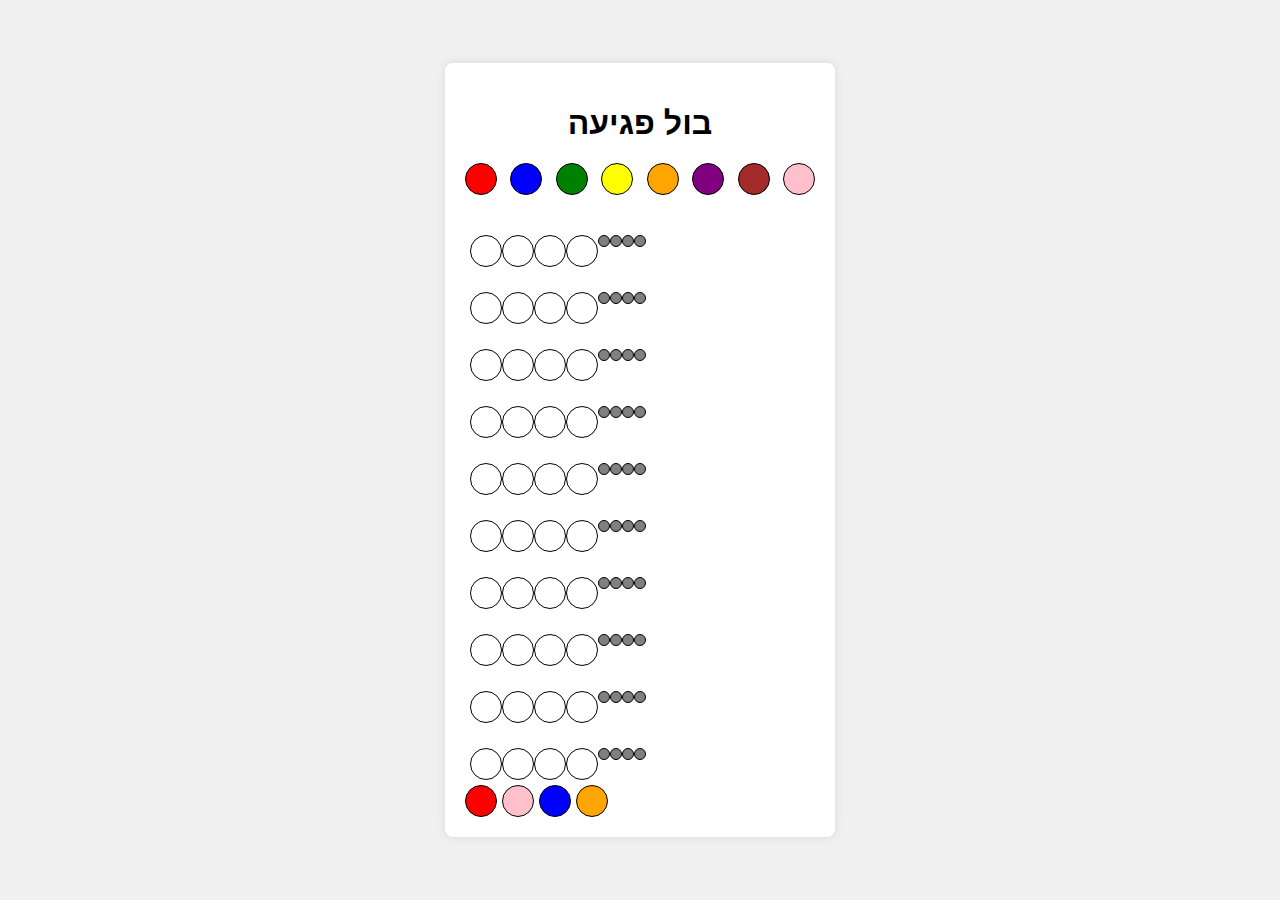
<file: boolPgia/boolpgia.html>
<!DOCTYPE html>
<html lang="en">

<head>
    <meta charset="UTF-8">
    <meta name="viewport" content="width=device-width, initial-scale=1.0">
    <title>Mastermind Game with Colors</title>
    <link rel="stylesheet" href="../boolPgia/boolpgia.css">
    <script src="../boolPgia/boolpgia.js" defer></script>
</head>

<body  onload="startGame()"> 
    <div class="game-container">
        <h1>בול פגיעה</h1>
      
        <div class="color-palette">
            <div onclick="select(event)" class="color" data-color="red" style="background-color: red;"></div>
            <div onclick="select(event)" class="color" data-color="blue" style="background-color: blue;"></div>
            <div onclick="select(event)" class="color" data-color="green" style="background-color: green;"></div>
            <div onclick="select(event)" class="color" data-color="yellow" style="background-color: yellow;"></div>
            <div onclick="select(event)" class="color" data-color="orange" style="background-color: orange;"></div>
            <div onclick="select(event)" class="color" data-color="purple" style="background-color: purple;"></div>
            <div onclick="select(event)" class="color" data-color="brown" style="background-color: brown;"></div>
            <div onclick="select(event)" class="color" data-color="pink" style="background-color: pink;"></div>
        </div>
        <div class="game-board" id="game-board"></div>
        <div class="current-guess">
           
            <div class="guess-color" id="guess1"></div>
            <div class="guess-color" id="guess2"></div>
            <div class="guess-color" id="guess3"></div>
            <div class="guess-color" id="guess4"></div> 
            <div class="result-color "></div>
            <div class="result-color "></div>
            <div class="result-color "></div>
            <div class="result-color "></div>

        </div>
        <div class="game-board" id="game-board"></div>
        <div class="current-guess">
            <div class="guess-color" id="guess1"></div>
            <div class="guess-color" id="guess2"></div>
            <div class="guess-color" id="guess3"></div>
            <div class="guess-color" id="guess4"></div>
            <div class="result-color "></div>
            <div class="result-color "></div>
            <div class="result-color "></div>
            <div class="result-color "></div>
        </div>
      
        <div class="game-board" id="game-board"></div>
        <div class="current-guess">
            <div class="guess-color" id="guess1"></div>
            <div class="guess-color" id="guess2"></div>
            <div class="guess-color" id="guess3"></div>
            <div class="guess-color" id="guess4"></div>
            <div class="result-color "></div>
            <div class="result-color "></div>
            <div class="result-color "></div>
            <div class="result-color "></div>
        </div>
      
        <div class="game-board" id="game-board"></div>
        <div class="current-guess">
            <div class="guess-color" id="guess1"></div>
            <div class="guess-color" id="guess2"></div>
            <div class="guess-color" id="guess3"></div>
            <div class="guess-color" id="guess4"></div>
            <div class="result-color "></div>
            <div class="result-color "></div>
            <div class="result-color "></div>
            <div class="result-color "></div>
        </div>
      
        <div class="game-board" id="game-board"></div>
        <div class="current-guess">
            <div class="guess-color" id="guess1"></div>
            <div class="guess-color" id="guess2"></div>
            <div class="guess-color" id="guess3"></div>
            <div class="guess-color" id="guess4"></div>
            <div class="result-color "></div>
            <div class="result-color "></div>
            <div class="result-color "></div>
            <div class="result-color "></div>
        </div>
      
        <div class="game-board" id="game-board"></div>
        <div class="current-guess">
            <div class="guess-color" id="guess1"></div>
            <div class="guess-color" id="guess2"></div>
            <div class="guess-color" id="guess3"></div>
            <div class="guess-color" id="guess4"></div>
            <div class="result-color "></div>
            <div class="result-color "></div>
            <div class="result-color "></div>
            <div class="result-color "></div>
        </div>
      
        <div class="game-board" id="game-board"></div>
        <div class="current-guess">
            <div class="guess-color" id="guess1"></div>
            <div class="guess-color" id="guess2"></div>
            <div class="guess-color" id="guess3"></div>
            <div class="guess-color" id="guess4"></div>
            <div class="result-color "></div>
            <div class="result-color "></div>
            <div class="result-color "></div>
            <div class="result-color "></div>
        </div>
      
        <div class="game-board" id="game-board"></div>
        <div class="current-guess">
            <div class="guess-color" id="guess1"></div>
            <div class="guess-color" id="guess2"></div>
            <div class="guess-color" id="guess3"></div>
            <div class="guess-color" id="guess4"></div>
            <div class="result-color "></div>
            <div class="result-color "></div>
            <div class="result-color "></div>
            <div class="result-color "></div>
        </div>
      
        <div class="game-board" id="game-board"></div>
        <div class="current-guess">
            <div class="guess-color" id="guess1"></div>
            <div class="guess-color" id="guess2"></div>
            <div class="guess-color" id="guess3"></div>
            <div class="guess-color" id="guess4"></div>
            <div class="result-color "></div>
            <div class="result-color "></div>
            <div class="result-color "></div>
            <div class="result-color "></div>
        </div>
      
        <div class="game-board" id="game-board"></div>
        <div class="current-guess">
            <div class="guess-color" id="guess1"></div>
            <div class="guess-color" id="guess2"></div>
            <div class="guess-color" id="guess3"></div>
            <div class="guess-color" id="guess4"></div>
            <div class="result-color "></div>
            <div class="result-color "></div>
            <div class="result-color "></div>
            <div class="result-color "></div>
        </div>
       <div class="select-guess" >
            <div class="guess-color"></div>
            <div class="guess-color"></div>
            <div class="guess-color"></div>
            <div class="guess-color"></div>
        </div>
    </div>
 
</body>

</html>
</file>
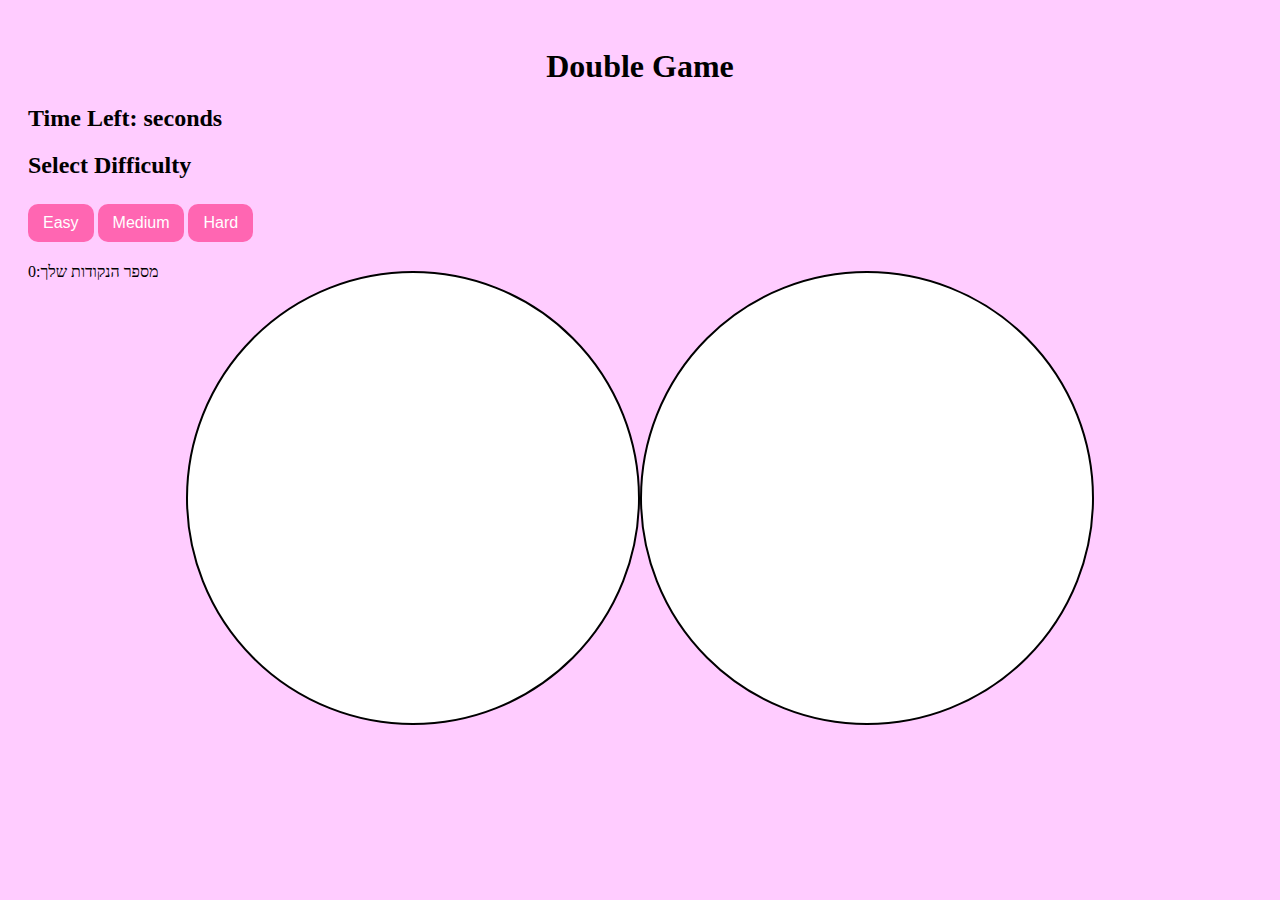
<file: DoubleGame/doubleGame.html>
<!DOCTYPE html>
<html lang="en">
<head>
    <meta charset="UTF-8">
    <meta name="viewport" content="width=device-width, initial-scale=1.0">
    <script src="../DoubleGame/doubleGame.js" defer></script>
    <link rel="stylesheet" href="../DoubleGame/doubleGame.css">
</head>
<body>
   
    <h1>Double Game</h1>
    <div>
        <div class="timer">
        <h2>Time Left: <span id="timer"></span> seconds</h2>
    </div>     
    <div class="difficulty-selection">
        <h2>Select Difficulty</h2>
        <button class="difficulty-btn" onclick="StartGame(event)">Easy</button>
        <button class="difficulty-btn" onclick="StartGame(event)">Medium</button>
        <button class="difficulty-btn" onclick="StartGame(event)">Hard</button>
       <p id="points">מספר הנקודות שלך:0</p>
  </div>
    <div class="game-area">
        <div id="circle1"></div>
        <div id="circle2"></div>
    </div>
</body>
</html>
</file>
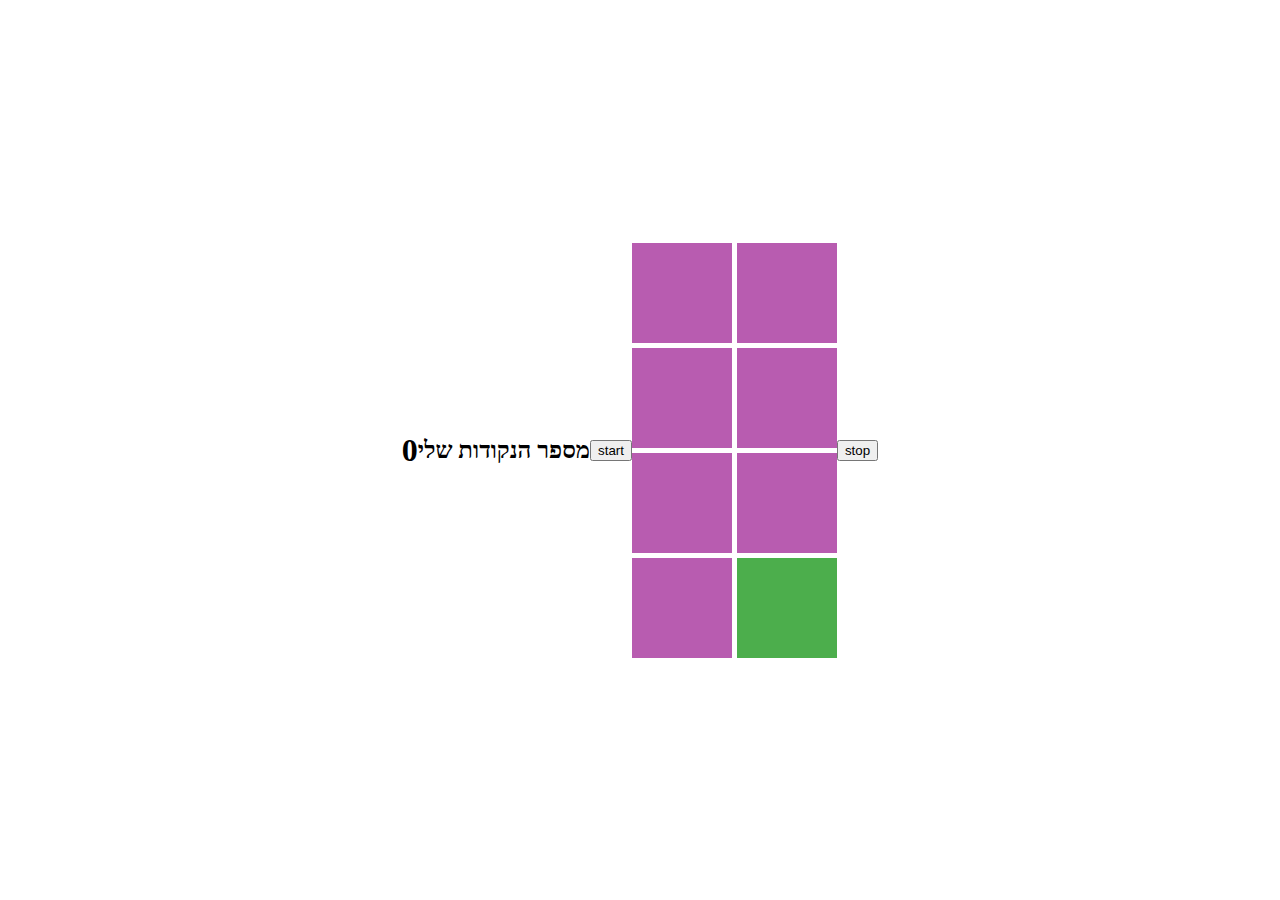
<file: lightGame/light.html>
<!DOCTYPE html>
<html lang="en">
    <!DOCTYPE html>
    <html lang="en">
    <head>
        <meta charset="UTF-8">
        <meta name="viewport" content="width=device-width, initial-scale=1.0">
        <title>Document</title>
        <script src="../lightGame/light.js" defer></script>
        <link rel="stylesheet" href="../lightGame/light.css">
    </head>
 <body>
  

<div >
     <h1 id="mymark"></h4>
</div>
<h2>מספר הנקודות שלי</h2> 
    <button id="btnStart">start</button>  
    <div class="gameDiv">
        <div class="game B"></div>
        <div class="game B"></div>
        <div class="game B"></div>
        <div class="game B"></div>
        <div class="game B"></div>
        <div class="game B"></div>
        <div class="game B"></div>
        <div class="game G"></div>

    </div>     
    <button id="btnStop">stop</button>
   
</body>
</html>
</file>
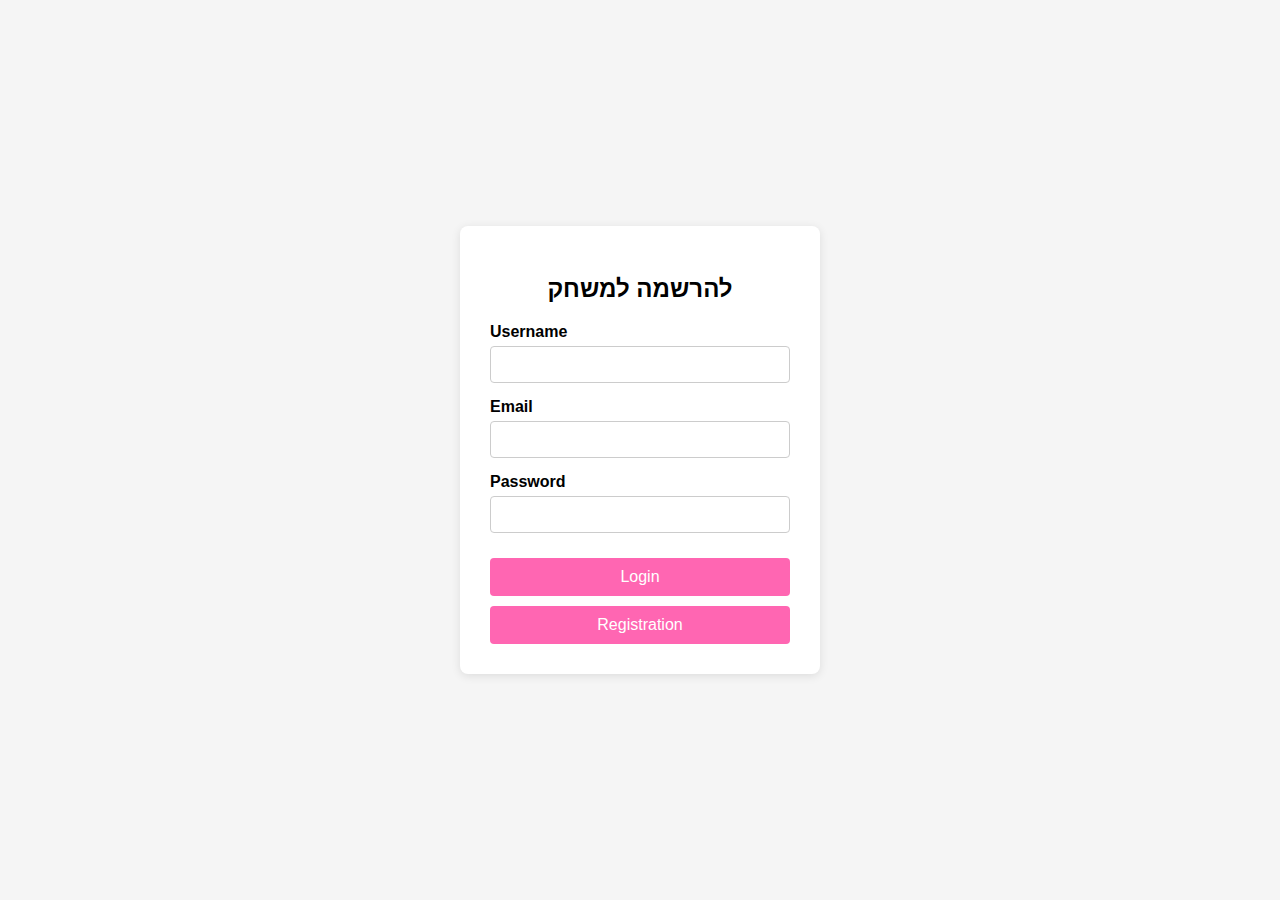
<file: login/login.html>
<!DOCTYPE html>
<html lang="en">
<head>
    <meta charset="UTF-8">
    <meta name="viewport" content="width=device-width, initial-scale=1.0">  
    <script src="../login/login.js" defer></script>
    <link rel="stylesheet" href="../login/login.css">
    <title>Document</title>
</head>
<body>
        <div class="login-container">
            <h2>להרשמה למשחק</h2>
            <form>
                <div class="form-group">
                    <label for="username">Username</label>
                    <input type="text" id="username" name="username" required>
                </div>
                <div class="form-group">
                    <label for="Email">Email</label>
                    <input type="text" id="email" name="email" required>                </div>
                <div class="form-group">
                    <label for="password">Password</label>
                    <input type="password" id="password" name="password" required>
                </div>
                <button type="button" onclick="login()">Login</button>
                <button type="button" onclick="Registration()">Registration</button>
                
            </form>
        </div>
</body>
</html>
</file>
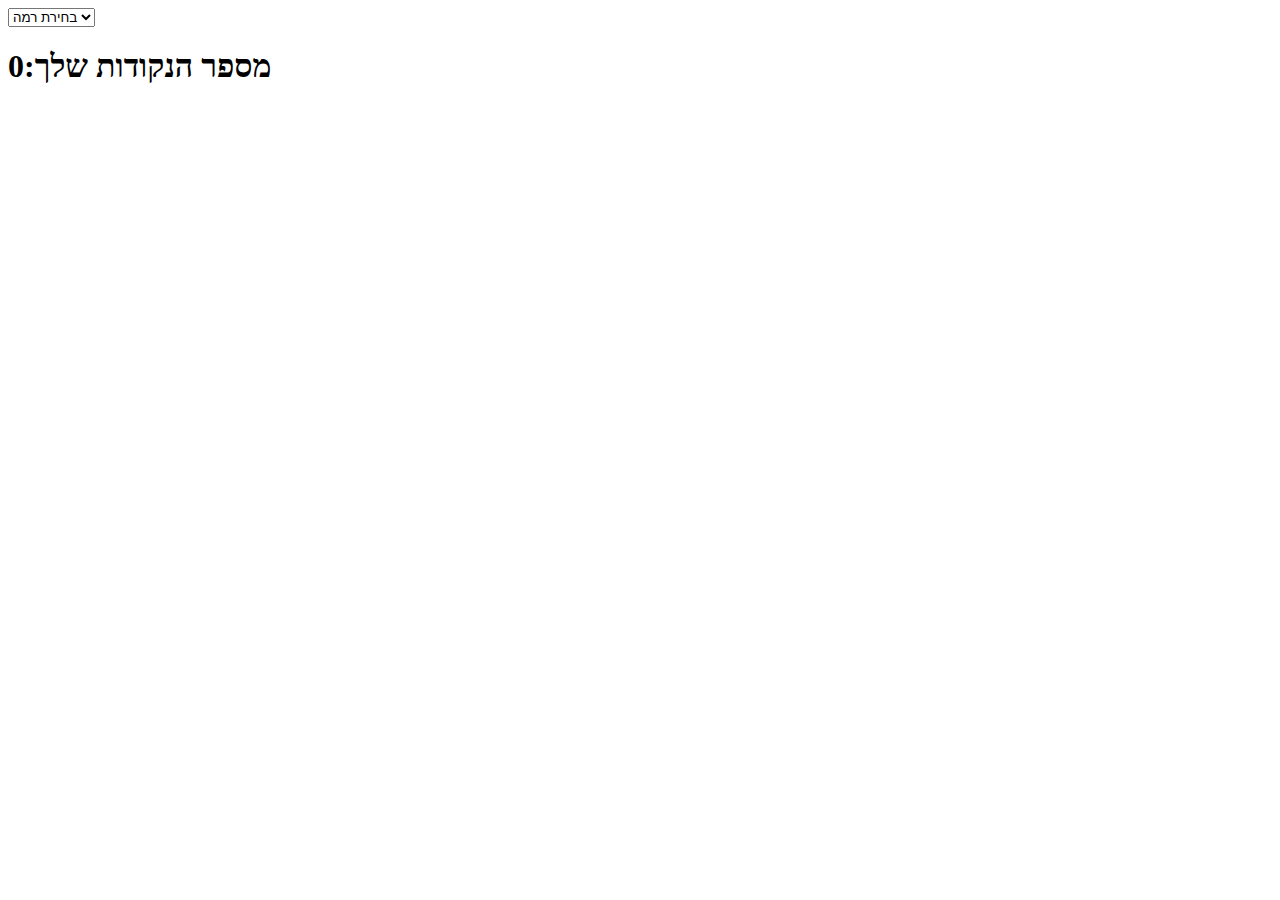
<file: memoryGame/memory.html>
<!DOCTYPE html>
<html lang="en">
<head>
    <meta charset="UTF-8">
    <meta name="viewport" content="width=device-width, initial-scale=1.0">
    <title>Document</title>
    <link rel="stylesheet" href="../memoryGame/memory.css">
    <script src="../memoryGame/memory.js" defer></script>
</head>
<body>
    <select onchange="startGame(event)">
        <option>בחירת רמה</option>
        <option>קל</option>
        <option>בינוני</option>
        <option>קשה</option>
    </select>
    <h1>מספר הנקודות שלך:0</h1>
    <div class="board" ></div>
</body>
</html>
</file>
<file: boolPgia/boolpgia.css>
body{
    font-family: Arial, sans-serif;
    display: flex;
    justify-content: center;
    align-items: center;
    height: 100vh;
    background-color: #f0f0f0;
    margin: 0;
}

.game-container {
    background-color: #ffffff;
    padding: 20px;
    border-radius: 8px;
    box-shadow: 0 0 10px rgba(0, 0, 0, 0.1);
    width: 350px;
    text-align: center;
}


.color-palette {
    display: flex;
    justify-content: space-between;
    margin-bottom: 20px;
}

.color {
    width: 30px;
    height: 30px;
    border-radius: 50%;
    border: 1px solid #000;
    cursor: pointer;
}

.game-board {
    display: flex;
    flex-direction: column;
    gap: 10px;
    margin-bottom: 20px;
}

.guess-color {
    width: 30px;
    height: 30px;
    border-radius: 50%;
    border: 1px solid #000;
}


.result-color {
    width: 10px;
    height: 10px;
    border-radius: 50%;
    border: 1px solid #000;
    background-color: gray;
}
.current-guess {
    display: flex;
    margin: 5px;
}
.select-guess {
    display: flex;
    gap: 5px;
}
</file>
<file: DoubleGame/doubleGame.css>
body {
    display: flex;
    flex-direction: column;
    padding: 20px;
    background-color: #ffccff; 
    font-family: cursive ;
}
h1{
    margin: 20px 0;
    text-align: center; }
.timer {
    margin: 10px 0;
    position: relative; /* מיקום יחסי לביצוע התאמות */
    top: -20px; /* הזזת הטיימר כלפי מעלה */
}
.difficulty-selection {
    margin: 20px 0; /* רווח בין הרמות */
    position: relative; /* מיקום יחסי לביצוע התאמות */
    top: -20px; 
}
.p{
    font-family: cursive ;
    font-size: large;;
}

.difficulty-btn{
    padding: 10px 15px;
    border: none;
    border-radius: 10px;
    background-color: #ff66b2; /* צבע רקע לכפתור */
    color: white;
    font-size: 16px;
    cursor: pointer;
    margin: 5px 0; /* רווח בין הכפתורים */
}

.difficulty-btn:hover {
    background-color: #ff3399; /* צבע hover */
}

.game-area {
    display: flex;
    justify-content: center; /* ממרכז את העיגולים */
    margin-top: 40px; /* רווח בין קושי לעיגולים */
    width: 100%;
    top: -70px; 
    position: relative;
}

#circle1, #circle2 {
    position: relative; /* Add this */
    width: 450px; 
    height: 450px; 
    background-color: white; 
    border-radius: 50%;
    animation: spin 6s linear infinite; 
    border: 2px solid black;}
@keyframes spin {
    from {
        transform: rotate(0deg); /* Start from 0 degrees */
    }
    to {
        transform: rotate(360deg); /* Rotate to 360 degrees */
    }
}
.button {
    position: absolute; /* מיקום אבסולוטי בתוך העיגול */
    width: 100px;
    height: 100px;
    border: none; /* ללא גבול */
    cursor: pointer; /* מחוון לעכבר */
    background-color: transparent; /* אם רוצים רקע שקוף */
    background-size: contain; /* Adjust this to 'cover' if you want to fill the area while maintaining aspect ratio */
    background-repeat: no-repeat;
    background-position: center;
}
.answer{
    -webkit-animation: raections 2s ;
}
@-webkit-keyframes raections {
    50% {
        font-size: 200px;
        top: 10%;
        font-family:Wide Latin;
    }
  
        from {color:black ;}
        to {color: red;}
    
}
.finish{
    position: absolute;
    left: 22%;
    right: 22%;
    top: 10%;
    font-size: 100px;
    font-family:Wide Latin ;
    -webkit-animation: finishGame 2s ;
    
    }
    
    @-webkit-keyframes finishGame {
        50% {
            font-size: 200px;
            top: 10%;
            font-family:Wide Latin;
        }
    }
    @media (max-width: 768px) {
        #circle1, #circle2 {
            width: 300px;
            height: 300px;
        }
    
        .difficulty-btn {
            font-size: 14px;
            padding: 8px 10px;
        }
    
        h1 {
            font-size: 24px;
        }
    
        .timer h2 {
            font-size: 18px;
        }
    
        .p {
            font-size: medium;
        }
    }
    
    @media (max-width: 480px) {
        #circle1, #circle2 {
            width: 200px;
            height: 200px;
        }
    
        .difficulty-btn {
            font-size: 12px;
            padding: 6px 8px;
        }
    
        h1 {
            font-size: 20px;
        }
    
        .timer h2 {
            font-size: 16px;
        }
    
        .p {
            font-size: small;
        }
    }
</file>
<file: lightGame/light.css>
body {
    display: flex;
    justify-content: center;
    align-items: center;
    height: 100vh;
    margin: 0;
  }
  .gameDiv {
    display: grid;
    grid-template-columns: repeat(2, 1fr);
    gap: 5px;
  }
  .game {
    height: 100px;
    width: 100px;
    display: flex;
    justify-content: center;
    align-items: center;  
  }
  .B{
    background-color: #b85cb0;
  }
  .G {
      background-color: #4cae4c;
  }
</file>
<file: login/login.css>
body {
    font-family: Arial, sans-serif;
    background-color: #f5f5f5;
    margin: 0;
    padding: 0;
    display: flex;
    justify-content: center;
    align-items: center;
    height: 100vh;
}

.login-container {
    background-color: white;
    border-radius: 8px;
    box-shadow: 0 2px 10px rgba(0, 0, 0, 0.1);
    padding: 30px;
    width: 300px; /* Increase the width as needed */
}

h2 {
    margin-bottom: 20px;
    text-align: center;
}

.form-group {
    margin-bottom: 15px;
}

label {
    display: block;
    font-weight: bold;
    margin-bottom: 5px;
}

input[type="text"],
input[type="password"] {
    width: 100%;
    padding: 10px;
    border: 1px solid #ccc;
    border-radius: 4px;
    box-sizing: border-box; /* Ensures padding is included in the width */
}

button {
    width: 100%;
    padding: 10px;
    background-color: #ff66b2;
    color: white;
    border: none;
    border-radius: 4px;
    cursor: pointer;
    margin-top: 10px;
    font-size: 16px; /* Increase font size for better readability */
}

button:hover {
    background-color: #ff66b2; /* Darker shade on hover */
}
</file>
<file: memoryGame/memory.css>
.card{
    width: 250px;
    height: 250px;
    background-image: url('./images/card.png');
    background-size: cover;
    max-width: 100%;
    background-repeat: no-repeat;
    background-position: center;
margin: 30px;;
}
.board{
    display: grid;
    grid-template-columns: auto auto auto auto auto ;
    justify-content: space-around;
}
</file>
